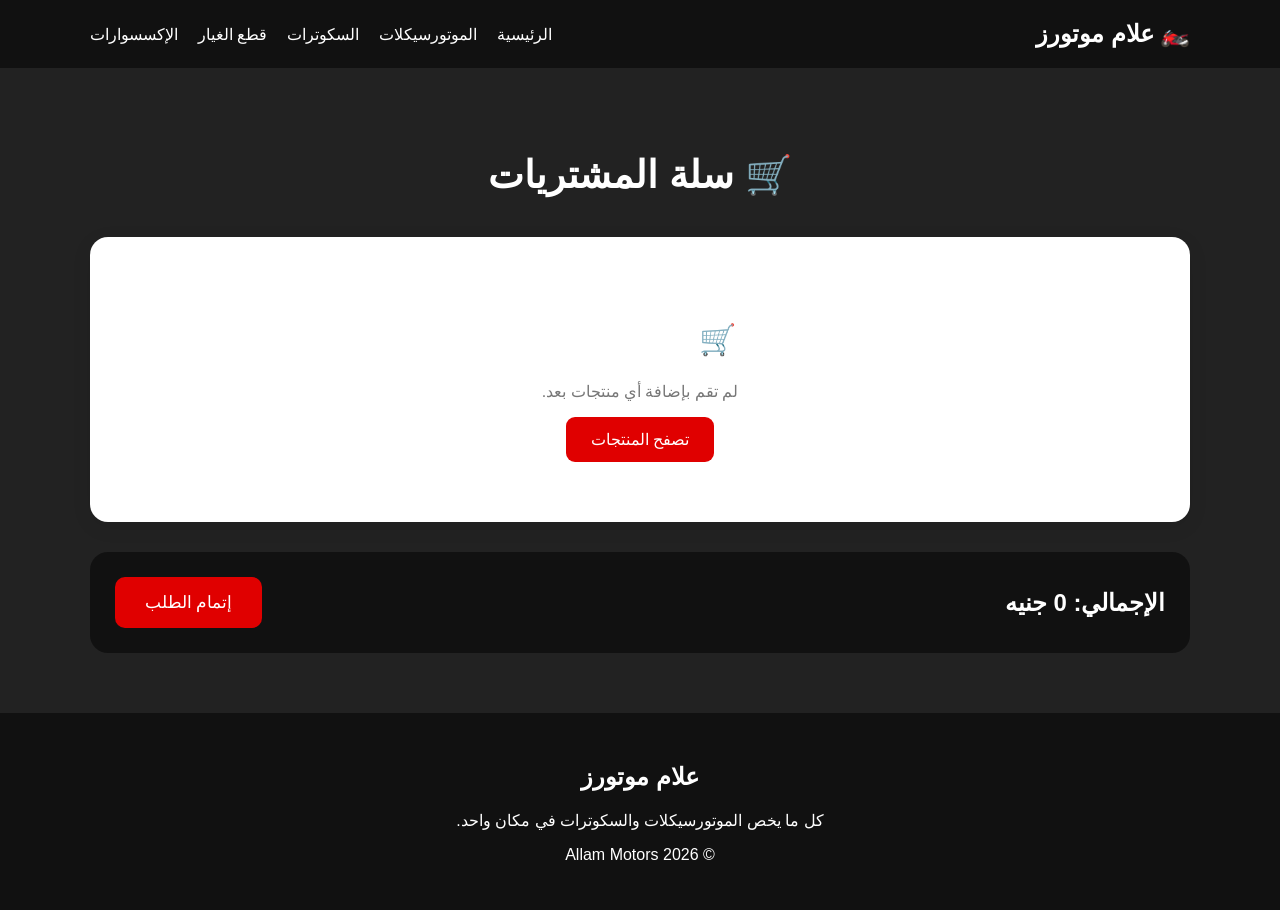
<file: cart.html>
<!DOCTYPE html>
<html lang="ar" dir="rtl">

<head>

<meta charset="UTF-8">

<meta name="viewport" content="width=device-width, initial-scale=1.0">
<link rel="icon" type="image/jpeg" href="images/logo.jpeg">
<title>السلة | علام موتورز</title>

<style>

* {
    box-sizing: border-box;
}

body {
    margin: 0;
    font-family: Arial, sans-serif;
    background: #222222;
    color: white;
}

/* HEADER */

header {
    background: #111;
    color: white;
    padding: 20px 7%;

    display: flex;
    align-items: center;
    justify-content: space-between;

    gap: 20px;
}

.logo h2 {
    margin: 0;
}

nav {
    display: flex;
    gap: 20px;
    flex-wrap: wrap;
}

nav a {
    color: white;
    text-decoration: none;
    font-size: 16px;
}

/* CART */

.cart-section {
    min-height: 70vh;
    padding: 60px 7%;
}

.cart-section h1 {
    text-align: center;
    font-size: 38px;
    margin-bottom: 40px;
}

/* PRODUCT */

.cart-item {
    background: black;

    border-radius: 18px;

    padding: 20px;

    margin-bottom: 20px;

    display: flex;

    align-items: center;

    gap: 25px;

    box-shadow: 0 5px 20px rgba(0,0,0,.1);
}

.cart-item img {
    width: 180px;
    height: 130px;

    object-fit: cover;

    border-radius: 14px;
}

.cart-info {
    flex: 1;
}

.cart-info h3 {
    font-size: 24px;
    margin-top: 0;
}

.cart-info p {
    color: white;
}

/* QUANTITY */

.quantity {
    display: flex;

    align-items: center;

    gap: 10px;

    margin: 15px 0;
}

.quantity button {
    width: 40px;
    height: 40px;

    border: none;

    border-radius: 8px;

    background: #ff0000;

    color: white;

    font-size: 22px;

    cursor: pointer;
}

.quantity span {
    min-width: 30px;

    text-align: center;

    font-size: 20px;

    font-weight: bold;
}

/* DELETE */

.remove {
    border: none;

    background: #ffe5e5;

    color: #d00000;

    padding: 10px 18px;

    border-radius: 8px;

    cursor: pointer;
}

/* TOTAL */

.cart-total {
    background: #111;

    color: white;

    padding: 25px;

    border-radius: 18px;

    display: flex;

    align-items: center;

    justify-content: space-between;

    margin-top: 30px;
}

.cart-total h2 {
    margin: 0;
}

.cart-total button {
    border: none;

    background: #e00000;

    color: white;

    padding: 15px 30px;

    border-radius: 10px;

    font-size: 17px;

    cursor: pointer;
}

/* EMPTY */

.empty-cart {
    background: white;

    border-radius: 18px;

    text-align: center;

    padding: 60px 20px;

    box-shadow: 0 5px 20px rgba(0,0,0,.08);
}

.empty-cart h2 {
    font-size: 30px;
}

.empty-cart p {
    color: #777;
}

.empty-cart a {
    display: inline-block;

    background: #e00000;

    color: white;

    text-decoration: none;

    padding: 13px 25px;

    border-radius: 9px;
}

/* FOOTER */

footer {
    background: #111;

    color: white;

    text-align: center;

    padding: 30px;
}

/* MOBILE */

@media (max-width: 700px) {

    header {
        flex-direction: column;
    }

    nav {
        justify-content: center;
    }

    .cart-section {
        padding: 40px 15px;
    }

    .cart-item {
        flex-direction: column;

        text-align: center;
    }

    .cart-item img {
        width: 100%;

        height: 220px;
    }

    .quantity {
        justify-content: center;
    }

    .cart-total {
        flex-direction: column;

        gap: 20px;

        text-align: center;
    }

    .cart-total button {
        width: 100%;
    }

}

</style>

</head>

<body>

<header>

<div class="logo">

<h2>🏍️ علام موتورز</h2>

</div>

<nav>

<a href="index.html">
الرئيسية
</a>

<a href="products.html?category=motorcycles">
الموتورسيكلات
</a>

<a href="products.html?category=scooters">
السكوترات
</a>

<a href="products.html?category=parts">
قطع الغيار
</a>

<a href="products.html?category=accessories">
الإكسسوارات
</a>

</nav>

</header>

<main class="cart-section">

<h1>
🛒 سلة المشتريات
</h1>

<div id="cartContainer"></div>

<div class="cart-total">

<h2>

الإجمالي:

<span id="cartTotal">
0
</span>

جنيه

</h2>

<button id="checkoutBtn">

إتمام الطلب

</button>

</div>

</main>

<footer>

<h2>
علام موتورز
</h2>

<p>
كل ما يخص الموتورسيكلات والسكوترات في مكان واحد.
</p>

<p>
© 2026 Allam Motors
</p>

</footer>

<script src="js/products.js"></script>

<script src="js/cart.js"></script>

</body>

</html>
</file>
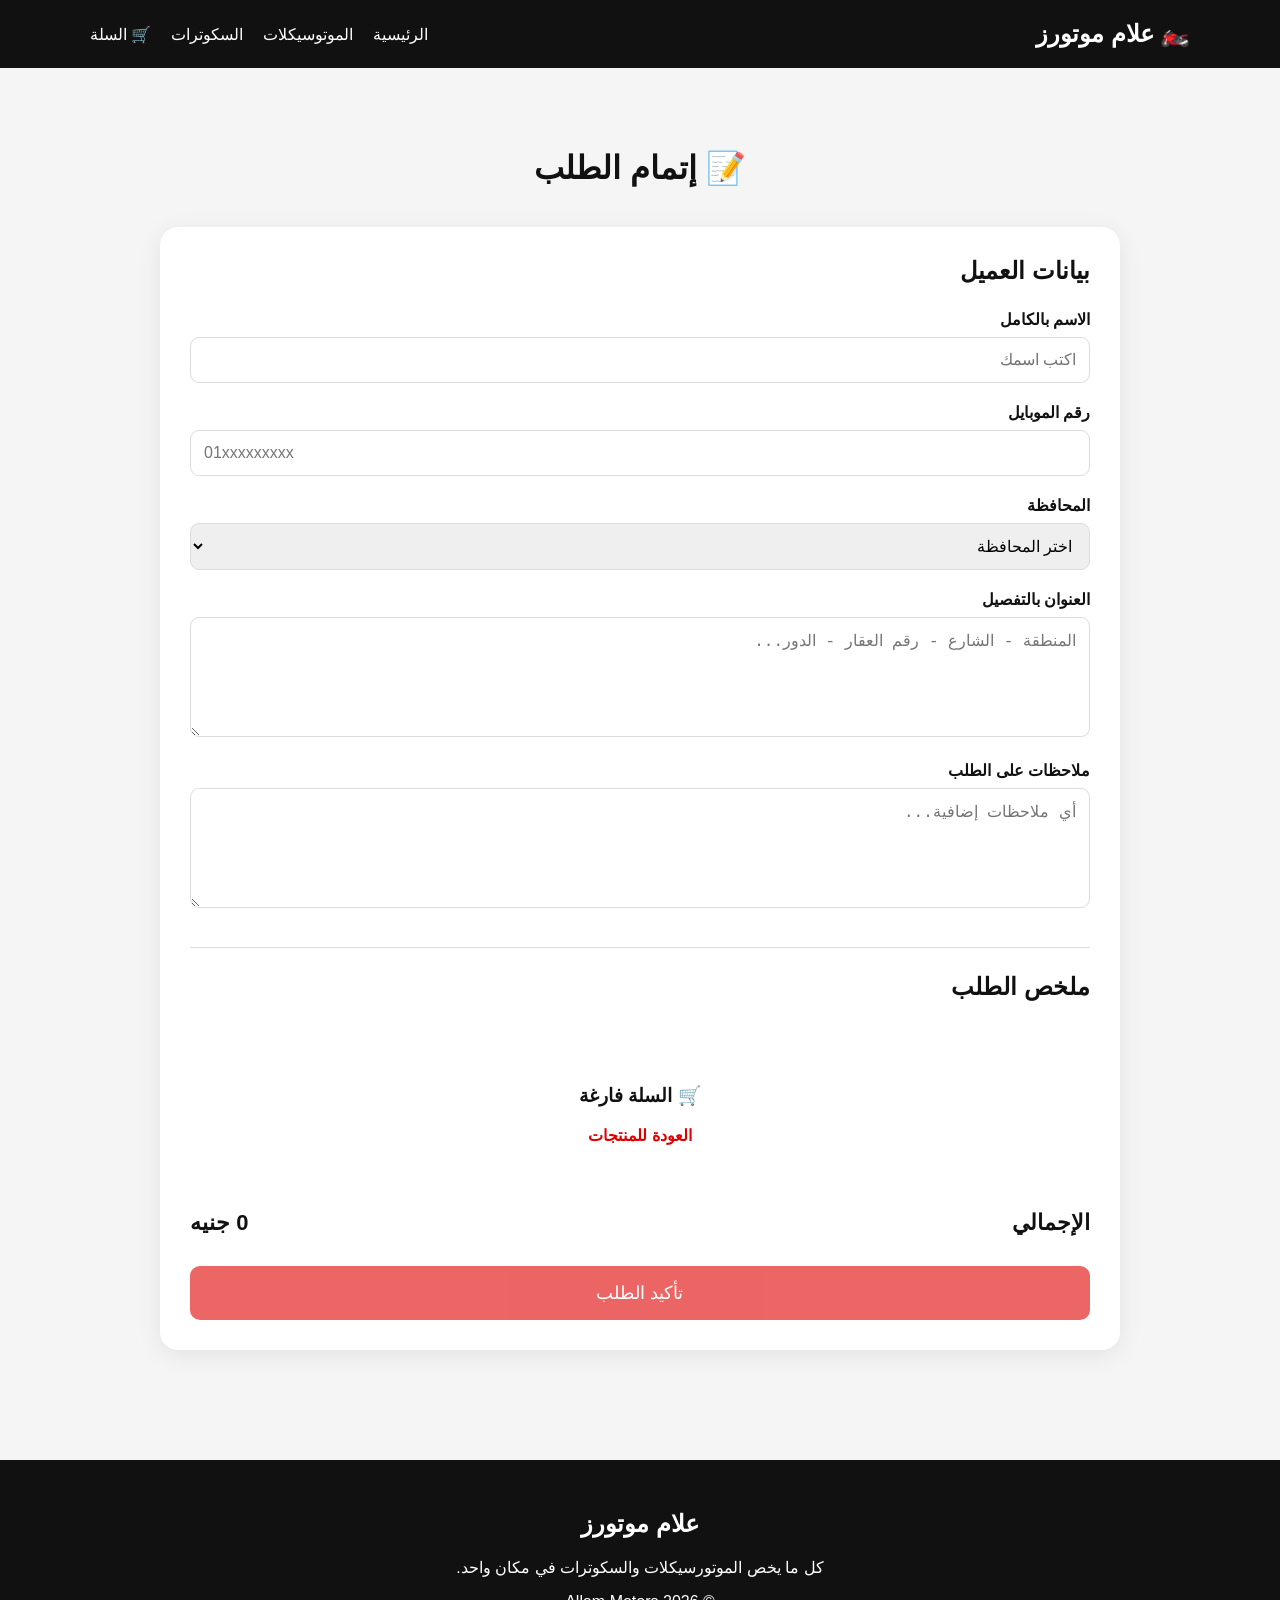
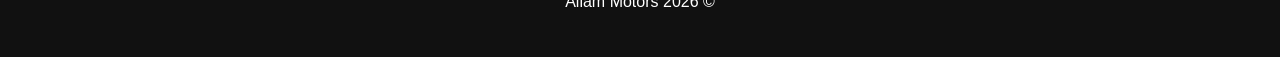
<file: checkout.html>
<!DOCTYPE html>
<html lang="ar" dir="rtl">

<head>

<meta charset="UTF-8">

<meta name="viewport" content="width=device-width, initial-scale=1.0">

<link rel="icon" type="image/jpeg" href="images/logo.jpeg">

<title>إتمام الطلب | علام موتورز</title>

<style>

* {
    box-sizing: border-box;
}

body {
    margin: 0;
    font-family: Arial, sans-serif;
    background: #f5f5f5;
    color: #111;
}

header {
    background: #111;
    color: white;
    padding: 20px 7%;
    display: flex;
    align-items: center;
    justify-content: space-between;
}

.logo h2 {
    margin: 0;
}

nav {
    display: flex;
    gap: 20px;
    flex-wrap: wrap;
}

nav a {
    color: white;
    text-decoration: none;
}

.checkout {
    max-width: 1000px;
    margin: auto;
    padding: 60px 20px;
}

.checkout h1 {
    text-align: center;
    margin-bottom: 40px;
}

.checkout-box {
    background: white;
    border-radius: 18px;
    padding: 30px;
    box-shadow: 0 5px 25px rgba(0,0,0,.08);
}

.checkout-box h2 {
    margin-top: 0;
    margin-bottom: 25px;
}

.form-group {
    margin-bottom: 20px;
}

.form-group label {
    display: block;
    margin-bottom: 8px;
    font-weight: bold;
}

.form-group input,
.form-group select,
.form-group textarea {
    width: 100%;
    padding: 13px;
    border: 1px solid #ddd;
    border-radius: 9px;
    font-size: 16px;
    outline: none;
}

.form-group textarea {
    height: 120px;
    resize: vertical;
}

.form-group input:focus,
.form-group select:focus,
.form-group textarea:focus {
    border-color: #111;
}

.order-summary {
    margin-top: 35px;
    padding-top: 25px;
    border-top: 1px solid #ddd;
}

.order-item {
    display: flex;
    justify-content: space-between;
    padding: 12px 0;
    border-bottom: 1px solid #eee;
}

.order-total {
    display: flex;
    justify-content: space-between;
    margin-top: 25px;
    font-size: 22px;
    font-weight: bold;
}

.confirm-btn {
    width: 100%;
    margin-top: 30px;
    padding: 16px;
    border: none;
    border-radius: 10px;
    background: #e00000;
    color: white;
    font-size: 18px;
    cursor: pointer;
}

.confirm-btn:hover {
    opacity: .9;
}

.confirm-btn:disabled {
    opacity: .6;
    cursor: not-allowed;
}

.empty-message {
    text-align: center;
    padding: 40px;
}

.empty-message a {
    color: #e00000;
    font-weight: bold;
    text-decoration: none;
}

footer {
    background: #111;
    color: white;
    text-align: center;
    padding: 30px;
    margin-top: 50px;
}

@media (max-width: 700px) {

    header {
        flex-direction: column;
        gap: 15px;
    }

    .checkout {
        padding: 40px 15px;
    }

    .checkout-box {
        padding: 20px;
    }

}

</style>

</head>

<body>

<header>

<div class="logo">

<h2>🏍️ علام موتورز</h2>

</div>

<nav>

<a href="index.html">
الرئيسية
</a>

<a href="products.html?category=motorcycles">
الموتوسيكلات
</a>

<a href="products.html?category=scooters">
السكوترات
</a>

<a href="cart.html">
🛒 السلة
</a>

</nav>

</header>


<main class="checkout">

<h1>
📝 إتمام الطلب
</h1>

<div class="checkout-box">

<h2>
بيانات العميل
</h2>


<form id="checkoutForm">


<div class="form-group">

<label>
الاسم بالكامل
</label>

<input
type="text"
id="customerName"
placeholder="اكتب اسمك"
required
>

</div>


<div class="form-group">

<label>
رقم الموبايل
</label>

<input
type="tel"
id="customerPhone"
placeholder="01xxxxxxxxx"
required
>

</div>


<div class="form-group">

<label>
المحافظة
</label>

<select id="governorate" required>

<option value="">
اختر المحافظة
</option>

<option>القاهرة</option>
<option>الجيزة</option>
<option>القليوبية</option>
<option>الإسكندرية</option>
<option>الدقهلية</option>
<option>الشرقية</option>
<option>الغربية</option>
<option>المنوفية</option>
<option>البحيرة</option>
<option>كفر الشيخ</option>
<option>دمياط</option>
<option>بورسعيد</option>
<option>الإسماعيلية</option>
<option>السويس</option>
<option>الفيوم</option>
<option>بني سويف</option>
<option>المنيا</option>
<option>أسيوط</option>
<option>سوهاج</option>
<option>قنا</option>
<option>الأقصر</option>
<option>أسوان</option>
<option>البحر الأحمر</option>
<option>الوادي الجديد</option>
<option>مطروح</option>
<option>شمال سيناء</option>
<option>جنوب سيناء</option>

</select>

</div>


<div class="form-group">

<label>
العنوان بالتفصيل
</label>

<textarea
id="address"
placeholder="المنطقة - الشارع - رقم العقار - الدور..."
required
></textarea>

</div>


<div class="form-group">

<label>
ملاحظات على الطلب
</label>

<textarea
id="notes"
placeholder="أي ملاحظات إضافية..."
></textarea>

</div>


<div class="order-summary">

<h2>
ملخص الطلب
</h2>

<div id="orderItems"></div>

<div class="order-total">

<span>
الإجمالي
</span>

<span>

<span id="orderTotal">
0
</span>

جنيه

</span>

</div>

</div>


<button
type="submit"
id="confirmBtn"
class="confirm-btn"
>
تأكيد الطلب
</button>


</form>

</div>

</main>


<footer>

<h2>
علام موتورز
</h2>

<p>
كل ما يخص الموتورسيكلات والسكوترات في مكان واحد.
</p>

<p>
© 2026 Allam Motors
</p>

</footer>


<script src="js/products.js"></script>

<script src="js/checkout.js"></script>

</body>

</html>
</file>
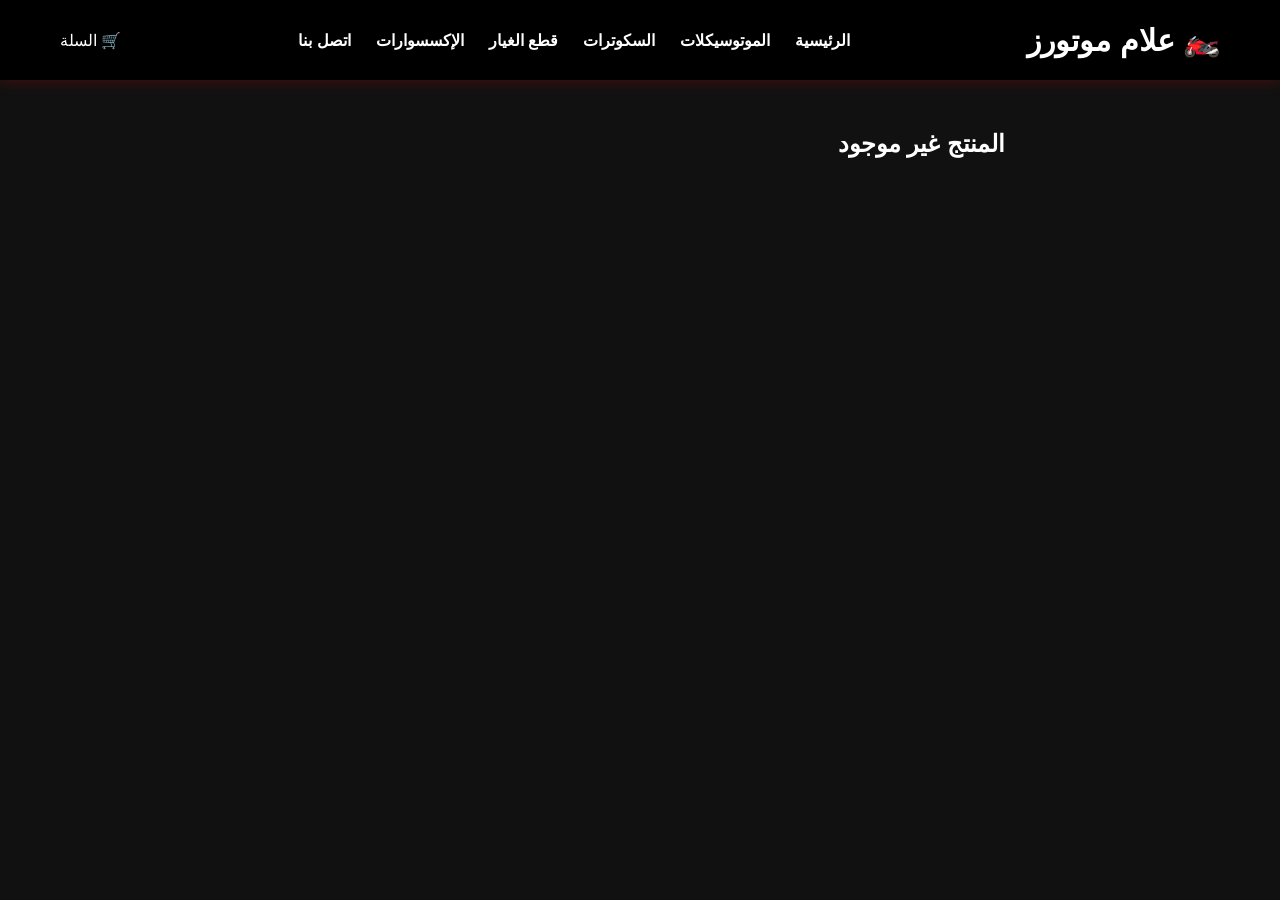
<file: details.html>
<!DOCTYPE html>
<html lang="ar" dir="rtl">

<head>
<meta charset="UTF-8">
<meta name="viewport" content="width=device-width, initial-scale=1.0">
<title>تفاصيل المنتج | علم موتورز</title>
<link rel="icon" type="image/jpeg" href="images/logo.jpeg">
<link rel="stylesheet" href="css/style.css">

<style>

.details{

padding:130px 8% 60px;

display:grid;

grid-template-columns:1fr 1fr;

gap:50px;

}

.gallery img{

width:100%;

height:450px;

object-fit:cover;

border-radius:15px;

}

.thumbs{

display:flex;

gap:10px;

margin-top:15px;

}

.thumbs img{

width:90px;

height:90px;

cursor:pointer;

border-radius:10px;

transition:.3s;

}

.thumbs img:hover{

transform:scale(1.08);

}

.info h1{

font-size:42px;

margin-bottom:15px;

}

.price{

font-size:35px;

color:#ff0000;

margin-bottom:20px;

font-weight:bold;

}

.info ul{

line-height:2.2;

font-size:20px;

}

.btns{

margin-top:35px;

display:flex;

gap:20px;

flex-wrap:wrap;

}

.buy{

background:#ff0000;

color:#fff;

padding:15px 35px;

border:none;

border-radius:8px;

cursor:pointer;

font-size:18px;

}

.whatsapp{

background:#25D366;

color:#fff;

padding:15px 35px;

border:none;

border-radius:8px;

cursor:pointer;

font-size:18px;

}

@media(max-width:900px){

.details{

grid-template-columns:1fr;

}

.gallery img{

height:300px;

}

}

</style>

</head>

<body>

<header>

<div class="logo">
<h2>🏍️ علام موتورز</h2>
</div>

<nav>

<a href="index.html">الرئيسية</a>
<a href="products.html?category=motorcycles">الموتوسيكلات</a>

<a href="products.html?category=scooters">السكوترات</a>

<a href="products.html?category=parts">قطع الغيار</a>

<a href="products.html?category=accessories">الإكسسوارات</a>
<a href="#" onclick="openContact(); return false;">اتصل بنا</a>

</nav>

<a href="cart.html" class="cart-link">
    🛒 السلة
</a>

</header>

<section class="details">

    <div class="gallery">

        <img id="mainImage" src="" alt="صورة المنتج">

        <div class="thumbs" id="thumbnails"></div>

    </div>

    <div class="info">

        <h1 id="productName"></h1>

        <div class="price" id="productPrice"></div>

        <p id="productDescription"></p>

        <ul id="productSpecs"></ul>

        <div class="btns">

            <button class="buy" id="addToCart">
                🛒 أضف للسلة
            </button>

            <button class="whatsapp" id="whatsapp">
				
<a href="https://wa.me/201070360693" target="_blank">
				
                📞 تواصل معنا
            </button>

        </div>

    </div>

</section>

<script src="js/products.js"></script>
<script src="js/details.js"></script>

</body>

</html>
</file>
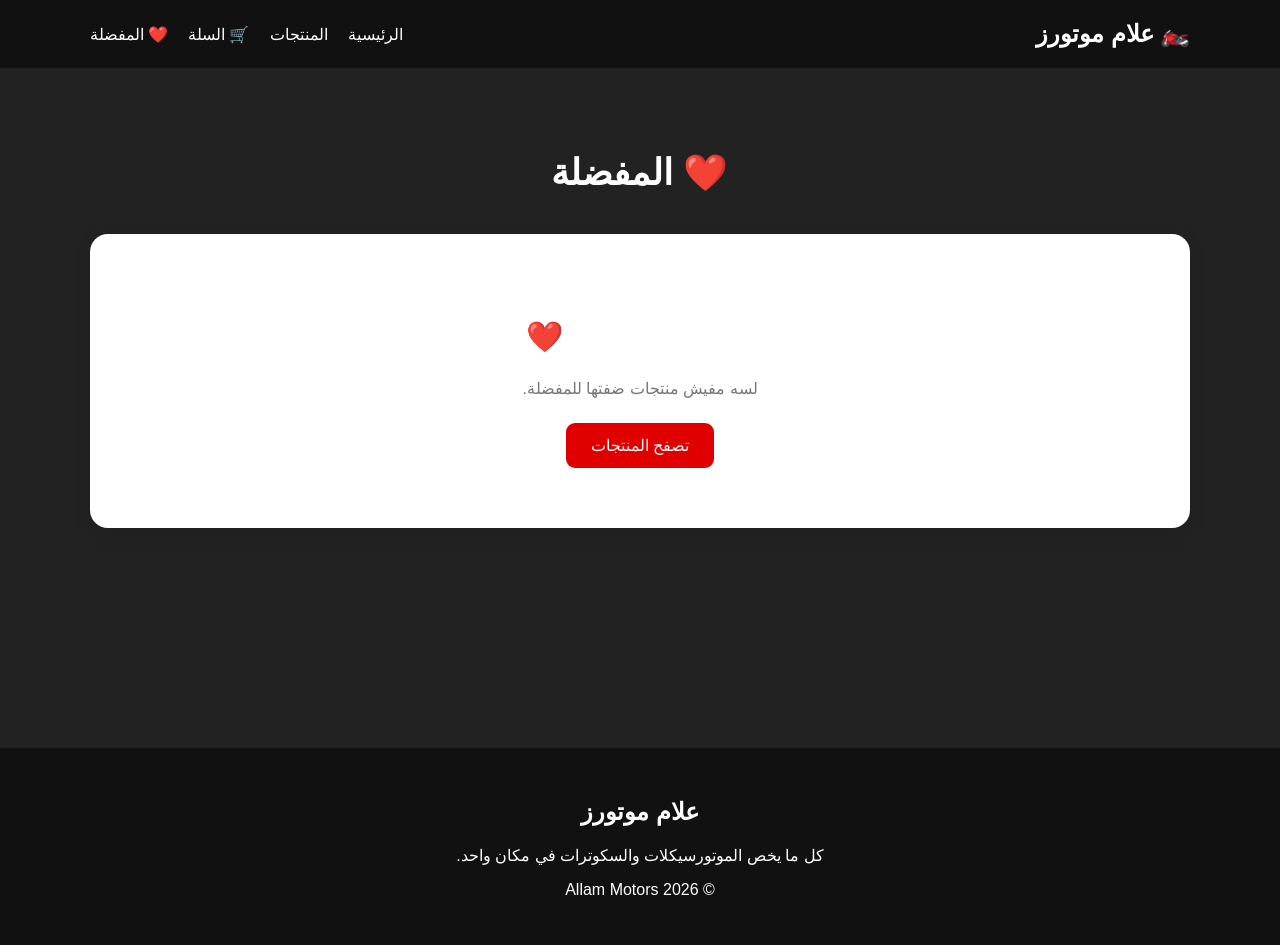
<file: favorites.html>
<!DOCTYPE html>
<html lang="ar" dir="rtl">

<head>

<meta charset="UTF-8">

<meta name="viewport" content="width=device-width, initial-scale=1.0">

<title>المفضلة | علام موتورز</title>

<style>

* {
    box-sizing: border-box;
}

body {
    margin: 0;
    font-family: Arial, sans-serif;
    background: #222222;
    color: white;
}

header {
    background: #111;
    color: white;

    padding: 20px 7%;

    display: flex;
    align-items: center;
    justify-content: space-between;

    gap: 20px;
}

.logo h2 {
    margin: 0;
}

nav {
    display: flex;
    gap: 20px;
    flex-wrap: wrap;
}

nav a {
    color: white;
    text-decoration: none;
}

.favorites {
    min-height: 70vh;

    padding: 60px 7%;
}

.favorites h1 {
    text-align: center;

    margin-bottom: 40px;

    font-size: 36px;
}

.favorite-box {
    display: grid;

    grid-template-columns:
        repeat(auto-fit, minmax(240px, 1fr));

    gap: 25px;
}

.favorite-card {
    background: black;

    border-radius: 18px;

    overflow: hidden;

    box-shadow: 0 5px 20px rgba(0,0,0,.1);

    padding-bottom: 20px;
}

.favorite-card img {
    width: 100%;

    height: 220px;

    object-fit: cover;
}

.favorite-card h3 {
    margin: 15px 20px 5px;

    font-size: 21px;
}

.favorite-card .price {
    margin: 0 20px 15px;

    color: white;

    font-size: 19px;

    font-weight: bold;
}

.favorite-actions {
    display: flex;

    gap: 10px;

    padding: 0 20px;
}

.favorite-actions a,
.favorite-actions button {
    flex: 1;

    padding: 11px;

    border: none;

    border-radius: 8px;

    text-align: center;

    text-decoration: none;

    cursor: pointer;

    font-size: 15px;
}

.details-btn {
    background: red;

    color: white;
}

.remove-btn {
    background: #ffe5e5;

    color: #d00000;
}

.empty-favorites {
    background: white;

    padding: 60px 20px;

    border-radius: 18px;

    text-align: center;

    box-shadow: 0 5px 20px rgba(0,0,0,.08);
}

.empty-favorites h2 {
    font-size: 30px;
}

.empty-favorites p {
    color: #777;

    margin-bottom: 25px;
}

.empty-favorites a {
    display: inline-block;

    background: #e00000;

    color: white;

    text-decoration: none;

    padding: 13px 25px;

    border-radius: 9px;
}

footer {
    background: #111;

    color: white;

    text-align: center;

    padding: 30px;

    margin-top: 50px;
}

@media (max-width: 700px) {

    header {
        flex-direction: column;
    }

    .favorites {
        padding: 40px 15px;
    }

}

</style>

</head>

<body>

<header>

<div class="logo">

<h2>🏍️ علام موتورز</h2>

</div>

<nav>

<a href="index.html">
الرئيسية
</a>

<a href="products.html">
المنتجات
</a>

<a href="cart.html">
🛒 السلة
</a>

<a href="favorites.html">
❤️ المفضلة
</a>

</nav>

</header>


<main class="favorites">

<h1>
❤️ المفضلة
</h1>

<div
class="favorite-box"
id="favoriteContainer">
</div>

</main>


<footer>

<h2>
علام موتورز
</h2>

<p>
كل ما يخص الموتورسيكلات والسكوترات في مكان واحد.
</p>

<p>
© 2026 Allam Motors
</p>

</footer>


<script src="js/products.js"></script>

<script src="js/favorites.js"></script>

</body>

</html>
</file>
<file: css/style.css>
/* =========================
   ALAM MOTORS STYLE
========================= */

*{
    margin:0;
    padding:0;
    box-sizing:border-box;
    font-family:'Cairo',sans-serif;
}

body{
    background:#111;
    color:#fff;
}

a{
    text-decoration:none;
    color:white;
}

img{
    width:100%;
    display:block;
}

/* =========================
HEADER
========================= */

header{
    position:fixed;
    top:0;
    right:0;
    width:100%;
    height:80px;
    background:#000;
    display:flex;
    justify-content:space-between;
    align-items:center;
    padding:0 60px;
    z-index:1000;
    box-shadow:0 0 15px rgba(255,0,0,.25);
}

.logo{
    display:flex;
    align-items:center;
    gap:10px;
}

.logo i{
    color:#ff0000;
    font-size:32px;
}

.logo h2{
    color:#fff;
    font-size:30px;
    font-weight:800;
}

nav{
    display:flex;
    gap:25px;
}

nav a{
    transition:.3s;
    font-weight:600;
}

nav a:hover{
    color:#ff0000;
}

.icons{
    display:flex;
    gap:20px;
}

.icons i{
    cursor:pointer;
    font-size:22px;
    transition:.3s;
}

.icons i:hover{
    color:#ff0000;
    transform:scale(1.2);
}

/* =========================
HERO
========================= */

.hero{
    margin-top:80px;
    height:90vh;
    background:url("../images/banner.jpg") center center/cover;
    position:relative;
}

.overlay{
    width:100%;
    height:100%;
    background:rgba(0,0,0,.65);
    display:flex;
    flex-direction:column;
    justify-content:center;
    align-items:center;
    text-align:center;
    padding:20px;
}

.overlay h1{
    font-size:55px;
    margin-bottom:20px;
}

.overlay p{
    font-size:22px;
    max-width:700px;
    margin-bottom:30px;
    line-height:1.8;
}

.btn{
    background:#ff0000;
    color:#fff;
    padding:15px 35px;
    border-radius:8px;
    font-size:20px;
    transition:.3s;
}

.btn:hover{
    background:#cc0000;
    transform:scale(1.05);
}

/* =========================
CATEGORIES
========================= */

.categories{
    padding:70px 8%;
}

.categories h2{
    text-align:center;
    font-size:38px;
    margin-bottom:40px;
}

.cards{
    display:grid;
    grid-template-columns:repeat(auto-fit,minmax(220px,1fr));
    gap:25px;
}

.card{
    background:#1a1a1a;
    border-radius:15px;
    overflow:hidden;
    transition:.4s;
    cursor:pointer;
    box-shadow:0 0 12px rgba(255,0,0,.15);
}

.card:hover{
    transform:translateY(-10px);
    box-shadow:0 0 25px rgba(255,0,0,.45);
}

.card img{
    height:200px;
    object-fit:cover;
}

.card h3{
    padding:20px;
    text-align:center;
    font-size:24px;
}
/* =========================
PRODUCTS
========================= */

.products{
    padding:70px 8%;
    background:#151515;
}

.products h2{
    text-align:center;
    font-size:38px;
    margin-bottom:40px;
}

.product-box{
    display:grid;
    grid-template-columns:repeat(auto-fit,minmax(250px,1fr));
    gap:30px;
}

.product{
    background:#1f1f1f;
    border-radius:15px;
    overflow:hidden;
    transition:.4s;
    box-shadow:0 0 15px rgba(255,0,0,.15);
}

.product:hover{
    transform:translateY(-10px);
    box-shadow:0 0 25px rgba(255,0,0,.45);
}

.product img{
    width:100%;
    height:250px;
    object-fit:cover;
}

.product h3{
    text-align:center;
    font-size:24px;
    margin-top:15px;
}

.product h4{
    text-align:center;
    color:#ff2b2b;
    margin:15px 0;
    font-size:22px;
}

.product button{
    display:block;
    width:85%;
    margin:20px auto;
    padding:14px;
    border:none;
    border-radius:8px;
    background:#ff0000;
    color:#fff;
    font-size:18px;
    cursor:pointer;
    transition:.3s;
}

.product button:hover{
    background:#c90000;
    transform:scale(1.05);
}

/* =========================
FOOTER
========================= */

footer{
    background:#000;
    text-align:center;
    padding:50px 20px;
}

footer h2{
    color:#ff0000;
    font-size:34px;
    margin-bottom:15px;
}

footer p{
    color:#bbb;
    margin:10px 0;
    line-height:1.8;
}

.social{
    margin:25px 0;
}

.social i{
    font-size:28px;
    margin:0 12px;
    cursor:pointer;
    transition:.3s;
}

.social i:hover{
    color:#ff0000;
    transform:scale(1.25);
}

/* =========================
SCROLL BAR
========================= */

::-webkit-scrollbar{
    width:10px;
}

::-webkit-scrollbar-track{
    background:#111;
}

::-webkit-scrollbar-thumb{
    background:#ff0000;
    border-radius:10px;
}

::-webkit-scrollbar-thumb:hover{
    background:#d40000;
}
/* =========================
ANIMATIONS
========================= */

@keyframes fadeUp{
    from{
        opacity:0;
        transform:translateY(40px);
    }

    to{
        opacity:1;
        transform:translateY(0);
    }
}

.hero .overlay{
    animation:fadeUp 1s ease;
}

.card{
    animation:fadeUp .8s ease;
}

.product{
    animation:fadeUp .8s ease;
}

/* =========================
BUTTON EFFECTS
========================= */

.btn,
.product button{
    position:relative;
    overflow:hidden;
}

.btn::before,
.product button::before{
    content:"";
    position:absolute;
    top:0;
    left:-100%;
    width:100%;
    height:100%;
    background:rgba(255,255,255,.2);
    transition:.5s;
}

.btn:hover::before,
.product button:hover::before{
    left:100%;
}

/* =========================
RESPONSIVE
========================= */

@media(max-width:992px){

header{
    padding:15px 25px;
    flex-wrap:wrap;
    height:auto;
}

nav{
    width:100%;
    justify-content:center;
    flex-wrap:wrap;
    gap:15px;
    margin:15px 0;
}

.logo h2{
    font-size:24px;
}

.overlay h1{
    font-size:40px;
}

.overlay p{
    font-size:18px;
}

.products,
.categories{
    padding:60px 5%;
}

}

@media(max-width:768px){

.hero{
    height:75vh;
}

.overlay h1{
    font-size:30px;
}

.overlay p{
    font-size:16px;
}

.btn{
    padding:12px 25px;
    font-size:17px;
}

.cards{
    grid-template-columns:repeat(2,1fr);
}

.product-box{
    grid-template-columns:1fr;
}

.card img{
    height:170px;
}

.product img{
    height:220px;
}

footer h2{
    font-size:28px;
}

}

@media(max-width:480px){

header{
    padding:10px 15px;
}

.logo h2{
    font-size:20px;
}

.logo i{
    font-size:24px;
}

.icons{
    gap:12px;
}

.icons i{
    font-size:18px;
}

nav a{
    font-size:14px;
}

.cards{
    grid-template-columns:1fr;
}

.categories h2,
.products h2{
    font-size:28px;
}

.overlay h1{
    font-size:24px;
}

.overlay p{
    font-size:15px;
}

.product h3{
    font-size:20px;
}

.product h4{
    font-size:18px;
}

.product button{
    font-size:16px;
}

.social i{
    font-size:22px;
    margin:0 8px;
}

}
</file>
